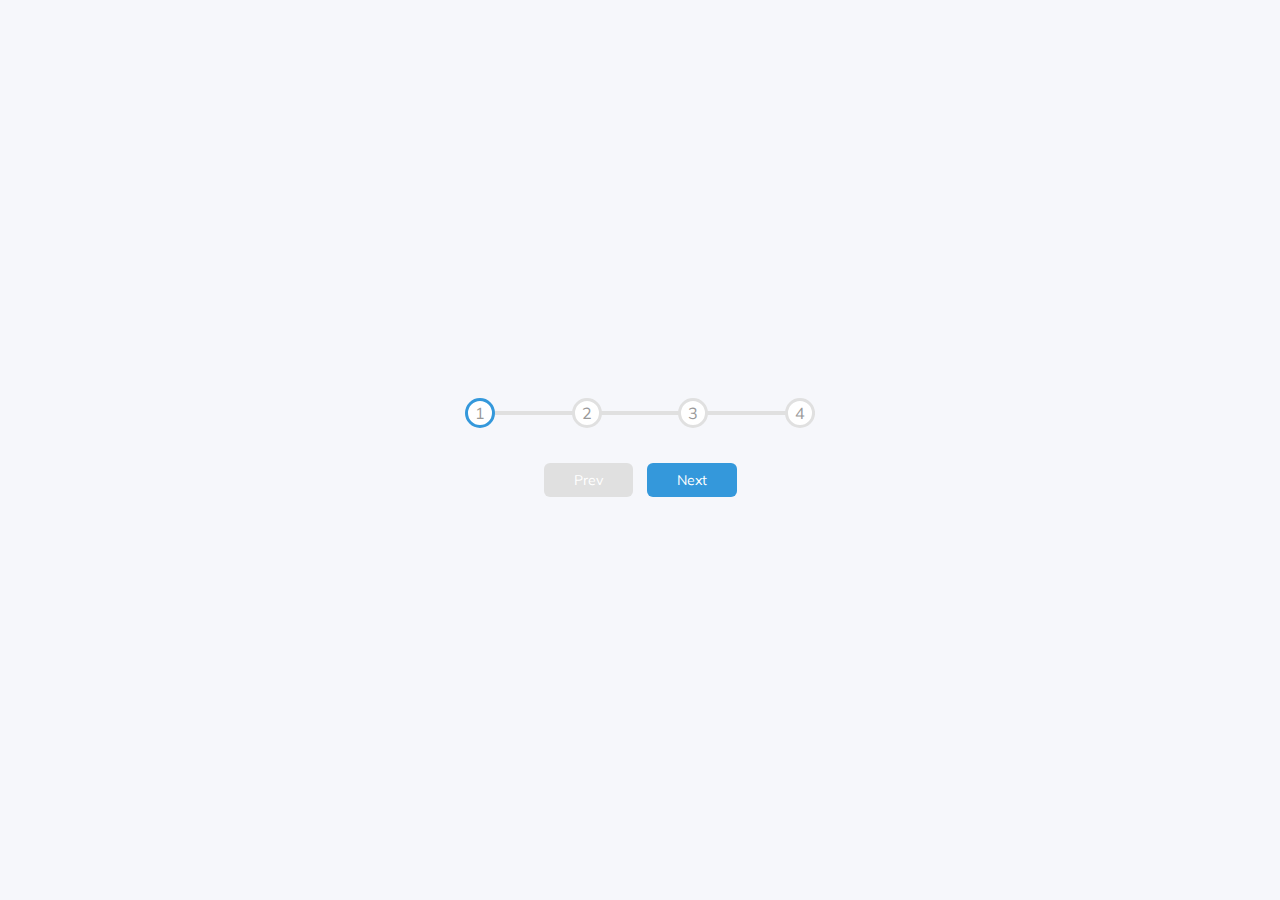
<file: progress-bar-counter/index.html>
<!DOCTYPE html>
<html lang="en">
  <head>
    <meta charset="UTF-8" />
    <meta name="viewport" content="width=device-width, initial-scale=1.0" />
    <!-- <link
      rel="stylesheet"
      href="https://cdnjs.cloudflare.com/ajax/libs/font-awesome/5.15.1/css/all.min.css"
      integrity="sha512-+4zCK9k+qNFUR5X+cKL9EIR+ZOhtIloNl9GIKS57V1MyNsYpYcUrUeQc9vNfzsWfV28IaLL3i96P9sdNyeRssA=="
      crossorigin="anonymous"
    /> -->
    <link rel="stylesheet" href="style.css" />
    <title>Process Counter</title>
  </head>
  <body>
    <div class="container">
      <div class="progress-container">
        <div class="progress" id="progress"></div>
        <div class="circle active">1</div>
        <div class="circle">2</div>
        <div class="circle">3</div>
        <div class="circle">4</div>
      </div>

      <button class="btn" id="prev" disabled>Prev</button>
      <button class="btn" id="next">Next</button>
    </div>
    <script src="script.js"></script>
  </body>
</html>
</file>
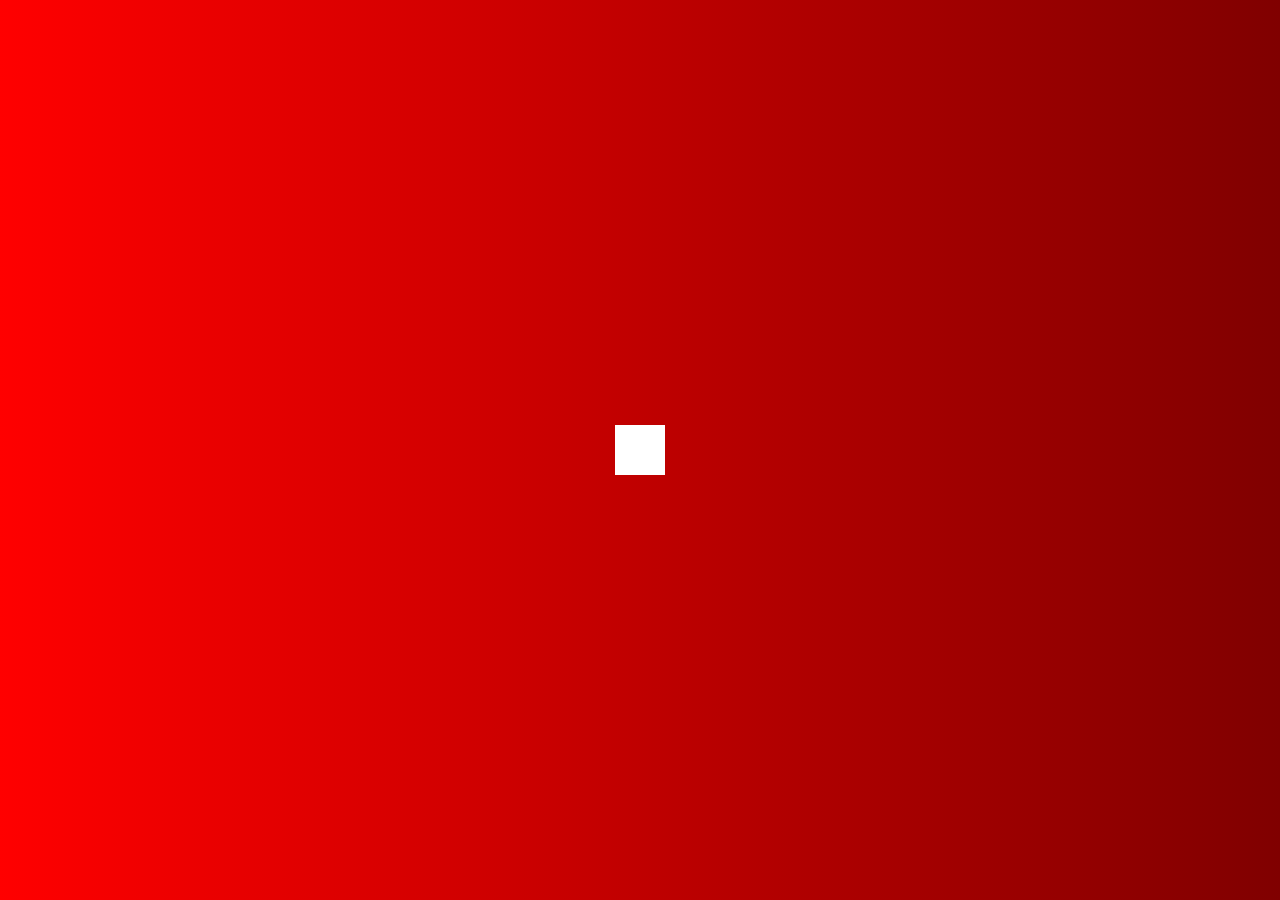
<file: show-search-on-click/index.html>
<!DOCTYPE html>
<html lang="en">
  <head>
    <meta charset="UTF-8" />
    <meta name="viewport" content="width=device-width, initial-scale=1.0" />
    <link
      rel="stylesheet"
      href="https://cdnjs.cloudflare.com/ajax/libs/font-awesome/5.15.1/css/all.min.css"
      integrity="sha512-+4zCK9k+qNFUR5X+cKL9EIR+ZOhtIloNl9GIKS57V1MyNsYpYcUrUeQc9vNfzsWfV28IaLL3i96P9sdNyeRssA=="
      crossorigin="anonymous"
    />
    <link rel="stylesheet" href="style.css" />
    <title>Click to search</title>
  </head>
  <body>
    <div class="search">
      <input type="text" class="input" placeholder="Type search term...">
      <button class="btn">
        <i class="fas fa-search"></i>
      </button>
    </div>
    <script src="script.js"></script>
  </body>
</html>
</file>
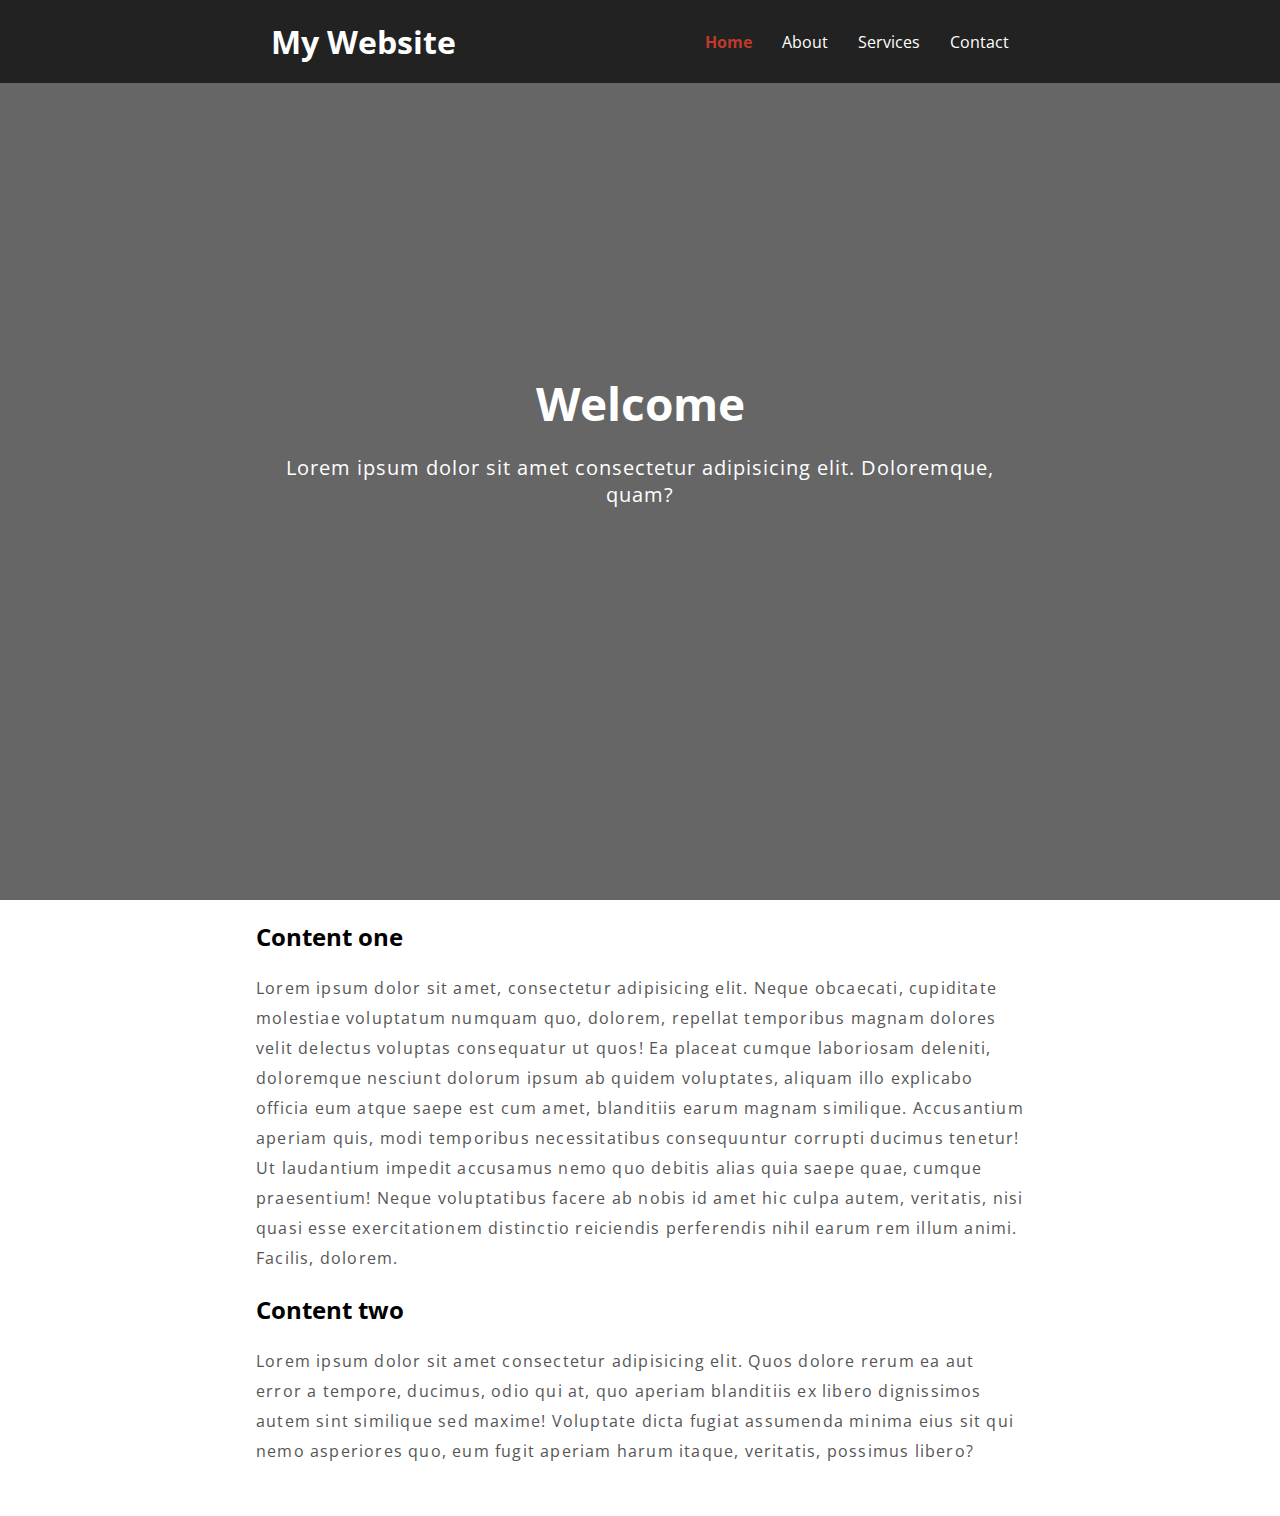
<file: sticky-navbar/index.html>
<!DOCTYPE html>
<html lang="en">
  <head>
    <meta charset="UTF-8" />
    <meta http-equiv="X-UA-Compatible" content="IE=edge" />
    <meta name="viewport" content="width=device-width, initial-scale=1.0" />
    <link rel="stylesheet" href="style.css" />
    <title>Document</title>
  </head>
  <body>
    <nav class="nav">
      <div class="container">
        <h1 class="logo"><a href="index.html">My Website</a></h1>
        <ul>
          <li><a href="#" class="current">Home</a></li>
          <li><a href="#">About</a></li>
          <li><a href="#">Services</a></li>
          <li><a href="#">Contact</a></li>
        </ul>
      </div>
    </nav>

    <div class="hero">
      <div class="container">
        <h1>Welcome</h1>
        <p>
          Lorem ipsum dolor sit amet consectetur adipisicing elit. Doloremque,
          quam?
        </p>
      </div>
    </div>

    <section class="container content">
      <h2>Content one</h2>
      <p>
        Lorem ipsum dolor sit amet, consectetur adipisicing elit. Neque
        obcaecati, cupiditate molestiae voluptatum numquam quo, dolorem,
        repellat temporibus magnam dolores velit delectus voluptas consequatur
        ut quos! Ea placeat cumque laboriosam deleniti, doloremque nesciunt
        dolorum ipsum ab quidem voluptates, aliquam illo explicabo officia eum
        atque saepe est cum amet, blanditiis earum magnam similique. Accusantium
        aperiam quis, modi temporibus necessitatibus consequuntur corrupti
        ducimus tenetur! Ut laudantium impedit accusamus nemo quo debitis alias
        quia saepe quae, cumque praesentium! Neque voluptatibus facere ab nobis
        id amet hic culpa autem, veritatis, nisi quasi esse exercitationem
        distinctio reiciendis perferendis nihil earum rem illum animi. Facilis,
        dolorem.
      </p>

      <h3>Content two</h3>
      <p>
        Lorem ipsum dolor sit amet consectetur adipisicing elit. Quos dolore
        rerum ea aut error a tempore, ducimus, odio qui at, quo aperiam
        blanditiis ex libero dignissimos autem sint similique sed maxime!
        Voluptate dicta fugiat assumenda minima eius sit qui nemo asperiores
        quo, eum fugit aperiam harum itaque, veritatis, possimus libero?
      </p>
    </section>

    <script src="script.js"></script>
  </body>
</html>
</file>
<file: progress-bar-counter/style.css>
@import url("https://fonts.googleapis.com/css2?family=Roboto:wght@400;700&display=swap");
@import url('https://fonts.googleapis.com/css?family=Muli&display=swap');


:root {
  --line-border-fill: #3498db;
  --line-border-empty: #e0e0e0;
}

/* Reset */

* {
  box-sizing: border-box;
}

body {
  background-color: #f6f7fb;
  font-family: 'Muli', sans-serif;
  display: flex;
  align-items: center;
  justify-content: center;
  height: 100vh;
  overflow: hidden;
  margin: 0;
}

.container {
  text-align: center;
}

.progress-container {
  display: flex;
  justify-content: space-between;
  position: relative;
  margin-bottom: 30px;
  max-width: 100%;
  width: 350px;
}

/* Grey Line */
.progress-container::before {
  content: '';
  background-color: var(--line-border-empty);
  position: absolute;
  top: 50%;
  left: 0;
  transform: translateY(-50%);
  height: 4px;
  width: 100%;
  z-index: -1;
}

/* Blue Line */
.progress {
  background-color: var(--line-border-fill);
  position: absolute;
  top: 50%;
  left: 0;
  transform: translateY(-50%);
  height: 4px;
  width: 0%;
  z-index: -1;
  transition: 0.4s ease;
}

/* Draw Circles */
.circle {
  background-color: #fff;
  color: #999;
  border-radius: 50%;
  height: 30px;
  width: 30px;
  display: flex;
  align-items: center;
  justify-content: center;
  border: 3px solid #e0e0e0;
  transition: 0.4s ease;
}

.circle.active {
  border-color: var(--line-border-fill);
}

.btn {
  background-color: var(--line-border-fill);
  color: #fff;
  border: 0;
  border-radius: 6px;
  cursor: pointer;
  font-family: inherit;
  padding: 8px 30px;
  margin: 5px;
  font-size: 14px;
}

.btn:active {
  transform: scale(0.98);
}

.btn:focus {
  outline: 0;
}

.btn:disabled {
  background-color: var(--line-border-empty);
  cursor: not-allowed;
}
</file>
<file: show-search-on-click/style.css>
@import url('https://fonts.googleapis.com/css?family=Lato&display=swap');

* {
  box-sizing: border-box;
}

body {
  background-image: linear-gradient(90deg, red, maroon);
  font-family: 'Lato', sans-serif;
  color: #222;
  display: flex;
  align-items: center;
  justify-content: center;
  height: 100vh;
  overflow: hidden;
  margin: 0;
}

.search {
  position: relative;
  height: 50px;
}

.search .input {
  background-color: white;
  border: 0;
  font-size: 18px;
  padding: 15px;
  height: 50px;
  width: 50px;
  transition: width 0.3s ease;
}

.btn {
  background-color: white;
  border: 0;
  cursor: pointer;
  font-size: 24px;
  position: absolute;
  top: 0;
  left: 0;
  height: 50px;
  width: 50px;
  transition: transform 0.3s ease;
}

.btn:focus, .input:focus {
  outline: none;
}

.search.active .input {
  width: 200px;
}

.search.active .btn {
  transform: translateX(198px);
}
</file>
<file: sticky-navbar/style.css>
@import url("https://fonts.googleapis.com/css?family=Open+Sans");

* {
  box-sizing: border-box;
  margin: 0;
  padding: 0;
}

body {
  font-family: "Open Sans", sans-serif;
  padding-bottom: 50px;
}

.container {
  max-width: 768px;
  margin: 0 auto;
}

.nav {
  position: fixed;
  background-color: #222;
  top: 0;
  left: 0;
  right: 0;
  transition: all 0.3s ease-in-out;
}

.nav .container {
  display: flex;
  justify-content: space-between;
  align-items: center; /* vertical alignment*/
  padding: 20px 0;
  transition: all 0.3s ease-in-out;
}

.nav ul {
  display: flex;
  list-style-type: none;
  align-items: center;
  justify-content: center;
}

.nav a {
  color: #fff;
  text-decoration: none;
  padding: 7px 15px;
  transition: all 0.3s ease-in-out;
}

.nav.active {
  background-color: #fff;
  box-shadow: 0 2px 10px rgba(0, 0, 0, 0.3);
}

.nav.active a {
  color: #000;
}

.nav.active .container {
  padding: 10px 0;
}

.nav a.current,
.nav a:hover {
    color: #c0392b;
    font-weight: bold;
}

.hero {
  background-image: url("https://images.pexels.com/photos/3862132/pexels-photo-3862132.jpeg");
  background-repeat: no-repeat;
  background-size: cover;
  background-position: bottom center;
  height: 100vh;
  color: #fff;
  display: flex;
  justify-content: center;
  align-items: center;
  text-align: center;
  position: relative;
  margin-bottom: 20px;
  z-index: -2;
}

.hero::before {
  content: "";
  position: absolute;
  top: 0;
  left: 0;
  width: 100%;
  height: 100%;
  background-color: rgba(0, 0, 0, 0.6);
  z-index: -1;
}

.hero h1 {
  font-size: 46px;
  margin: -20px 0 20px;
}

.hero p {
  font-size: 20px;
  letter-spacing: 1px;
}

.content h2,
.content h3 {
  font-size: 150%;
  margin: 20px 0;
}

.content p {
  color: #555;
  line-height: 30px;
  letter-spacing: 1.2px;
}
</file>
